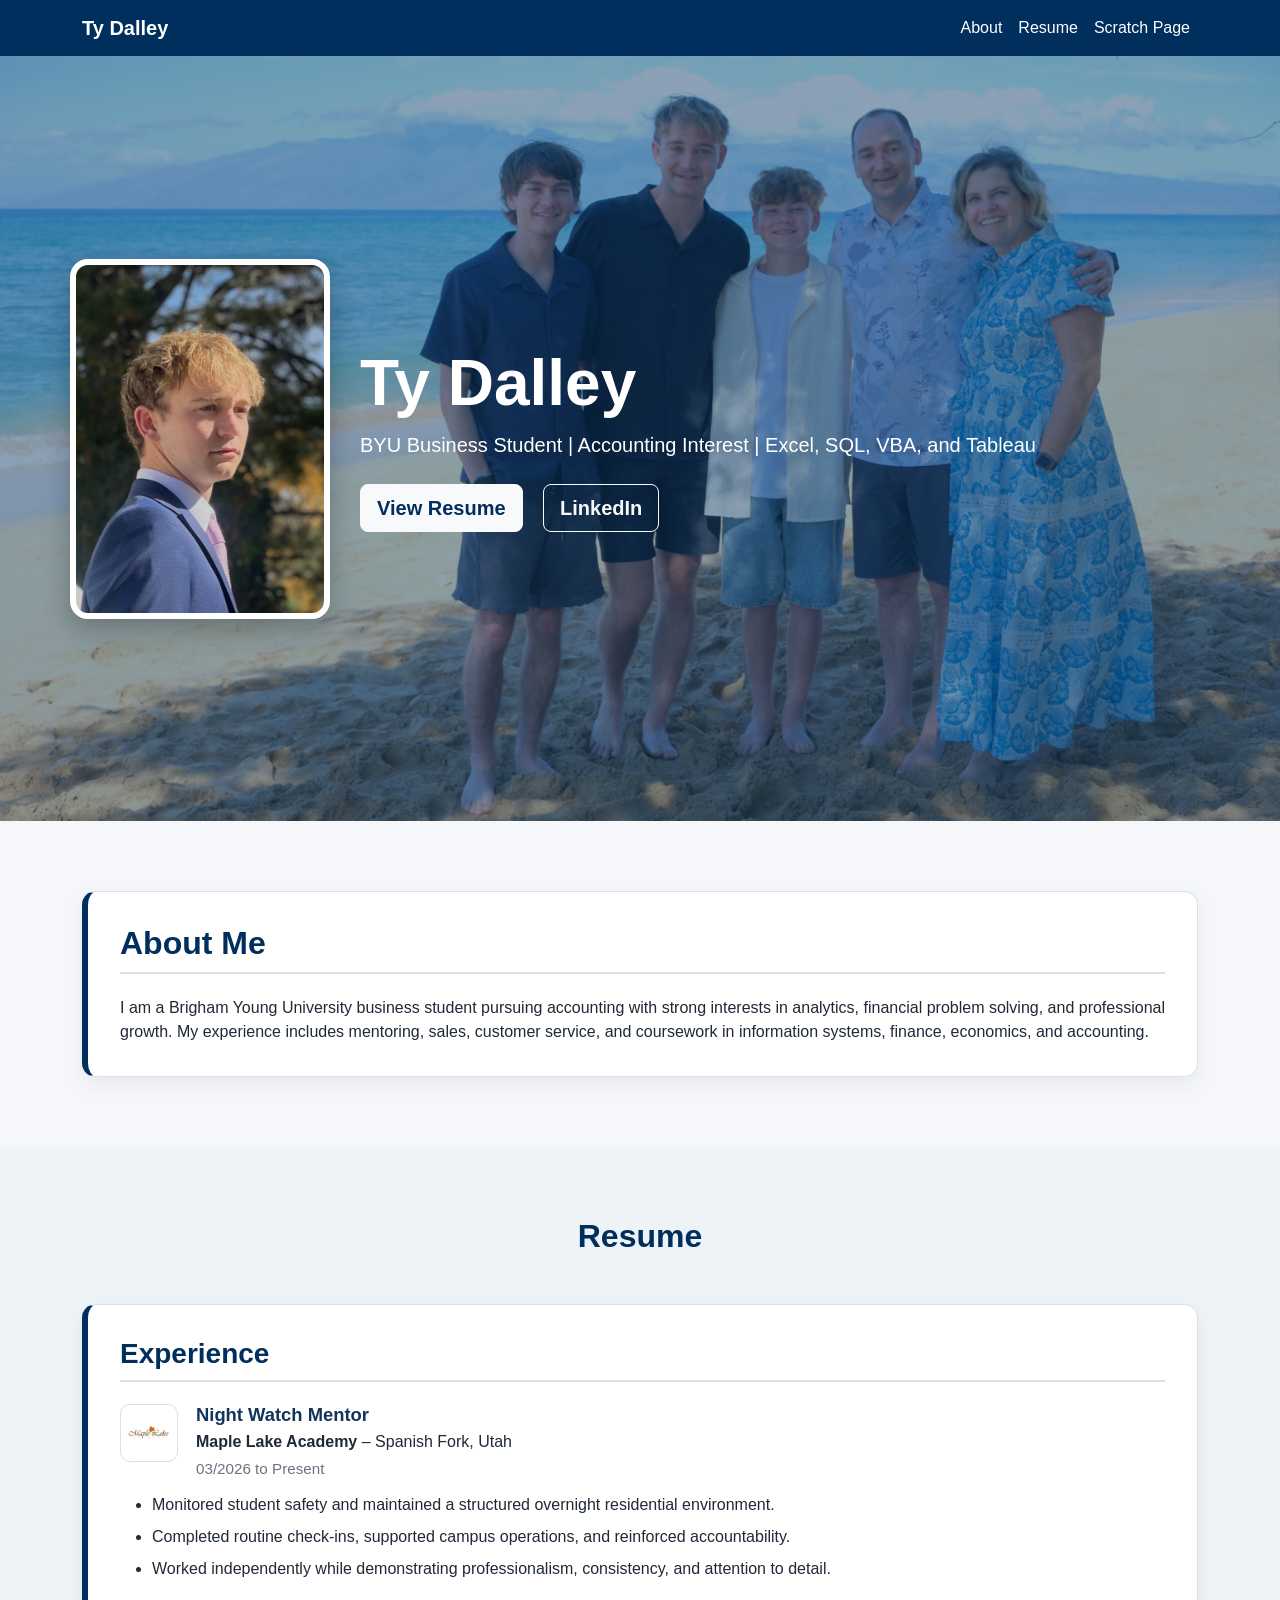
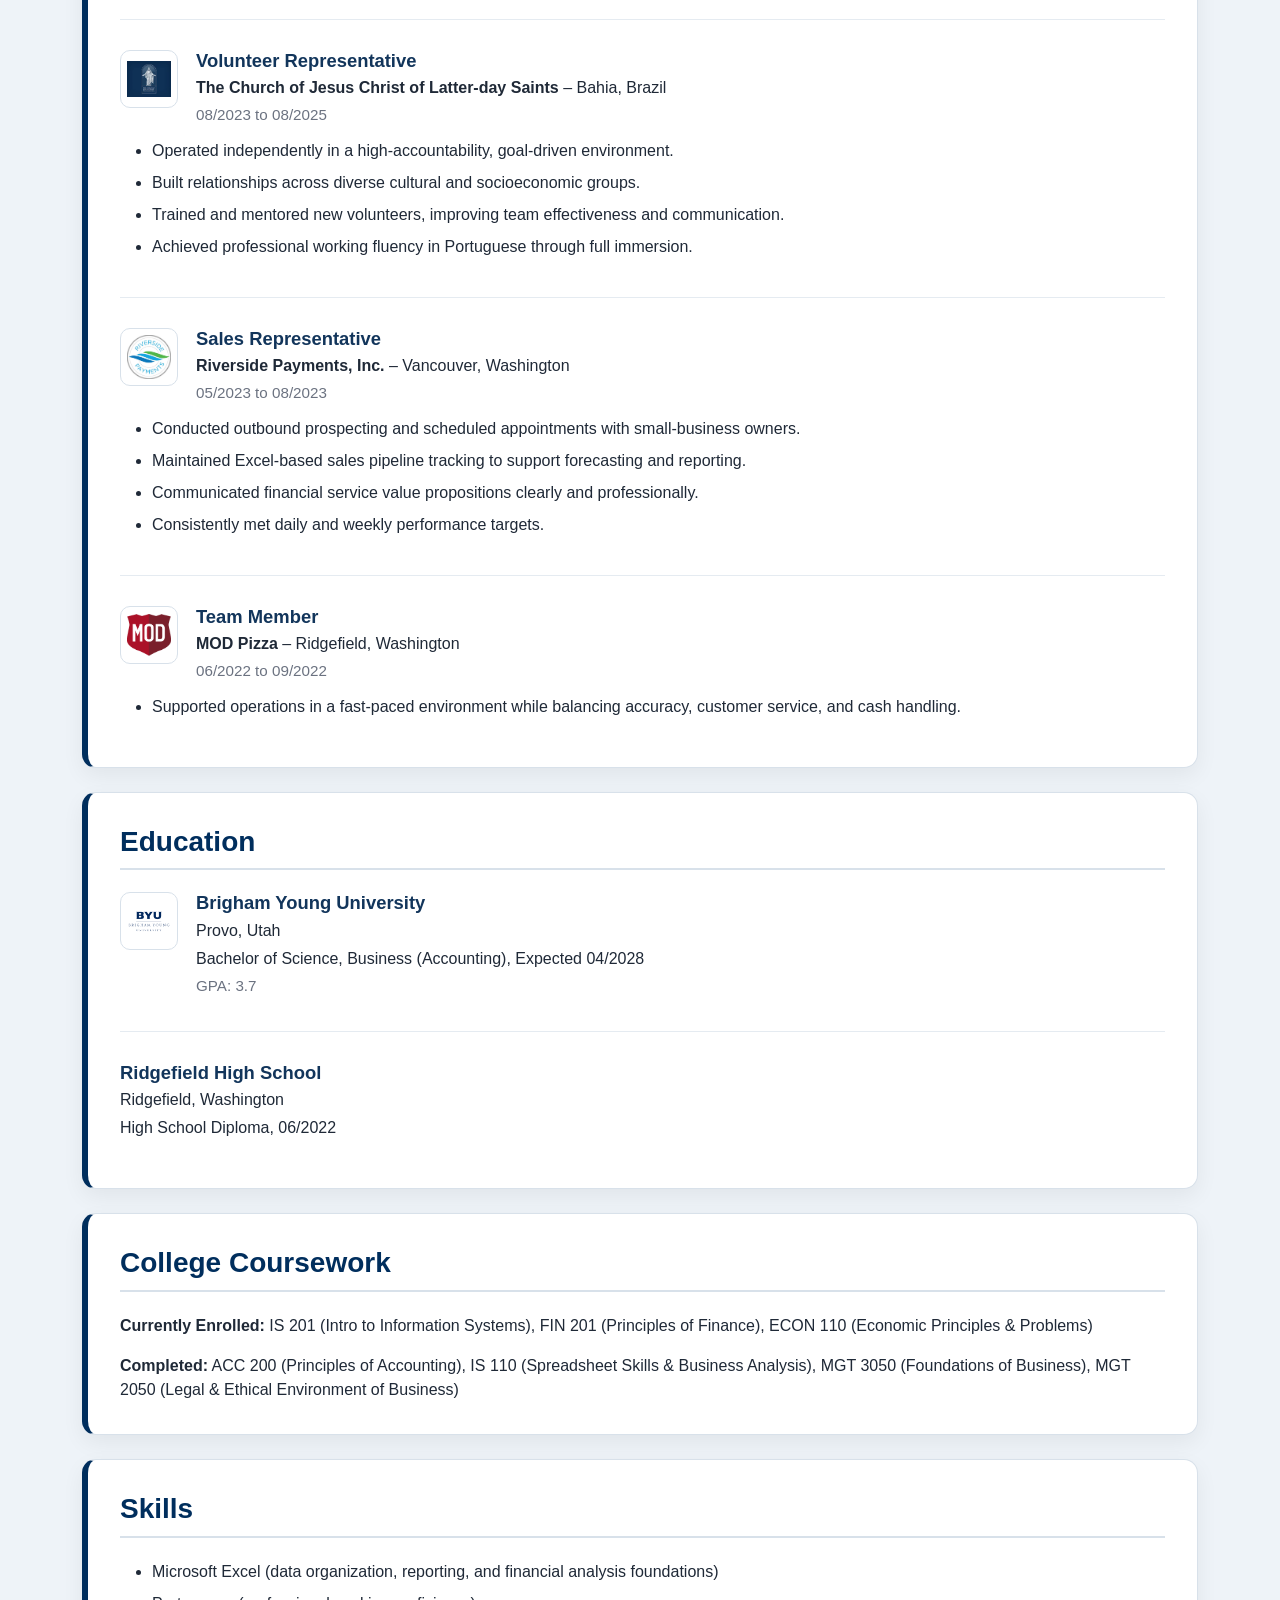
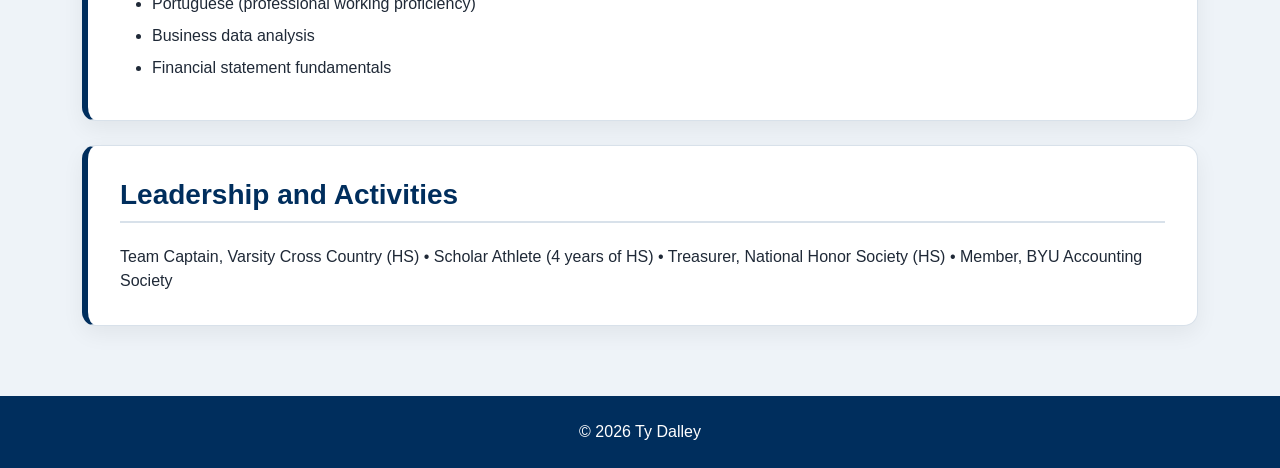
<file: index.html>
<!DOCTYPE html>
<html lang="en">
<head>
  <meta charset="UTF-8">
  <meta name="viewport" content="width=device-width, initial-scale=1.0">
  <title>Ty Dalley | Professional Page</title>
  <link href="https://cdn.jsdelivr.net/npm/bootstrap@5.3.3/dist/css/bootstrap.min.css" rel="stylesheet">
  <link rel="stylesheet" href="styles.css">
</head>
<body>

  <nav class="navbar navbar-expand-lg custom-nav">
    <div class="container">
      <a class="navbar-brand fw-bold" href="index.html">Ty Dalley</a>
      <div class="navbar-nav ms-auto">
        <a class="nav-link" href="#about">About</a>
        <a class="nav-link" href="#resume">Resume</a>
        <a class="nav-link" href="scratch.html">Scratch Page</a>
      </div>
    </div>
  </nav>

  <header class="hero text-white d-flex align-items-center">
    <div class="container hero-content text-center text-md-start">
      <h1 class="display-3 fw-bold">Ty Dalley</h1>
      <p class="lead mb-4">BYU Business Student | Accounting Interest | Excel, SQL, VBA, and Tableau</p>
      <a href="#resume" class="btn btn-light btn-lg me-md-3 mb-3 mb-md-0">View Resume</a>
      <a href="https://www.linkedin.com/in/tydalley/" target="_blank" rel="noopener noreferrer" class="btn btn-outline-light btn-lg">LinkedIn</a>
    </div>
  </header>

  <section id="about" class="section-spacing">
    <div class="container">
      <div class="content-card">
        <h2 class="section-title">About Me</h2>
        <p class="mb-0">
          I am a Brigham Young University business student pursuing accounting with strong interests in analytics,
          financial problem solving, and professional growth. My experience includes mentoring, sales, customer service,
          and coursework in information systems, finance, economics, and accounting. 
        </p>
      </div>
    </div>
  </section>

  <section id="resume" class="section-spacing section-light">
    <div class="container">
      <h2 class="page-heading text-center mb-5">Resume</h2>

      <div class="resume-card mb-4">
        <h3 class="section-title">Experience</h3>

        <div class="resume-entry">
          <div class="entry-header">
            <img src="images/maple-lake-logo.jpg" alt="Maple Lake Academy logo" class="entry-logo">
            <div>
              <h4>Night Watch Mentor</h4>
              <p class="entry-meta"><strong>Maple Lake Academy</strong> – Spanish Fork, Utah</p>
              <p class="entry-date">03/2026 to Present</p>
            </div>
          </div>
          <ul>
            <li>Monitored student safety and maintained a structured overnight residential environment.</li>
            <li>Completed routine check-ins, supported campus operations, and reinforced accountability.</li>
            <li>Worked independently while demonstrating professionalism, consistency, and attention to detail.</li>
          </ul>
        </div>

        <div class="resume-entry">
          <div class="entry-header">
            <img src="images/church-logo.jpeg" alt="Church logo" class="entry-logo">
            <div>
              <h4>Volunteer Representative</h4>
              <p class="entry-meta"><strong>The Church of Jesus Christ of Latter-day Saints</strong> – Bahia, Brazil</p>
              <p class="entry-date">08/2023 to 08/2025</p>
            </div>
          </div>
          <ul>
            <li>Operated independently in a high-accountability, goal-driven environment.</li>
            <li>Built relationships across diverse cultural and socioeconomic groups.</li>
            <li>Trained and mentored new volunteers, improving team effectiveness and communication.</li>
            <li>Achieved professional working fluency in Portuguese through full immersion.</li>
          </ul>
        </div>

        <div class="resume-entry">
          <div class="entry-header">
            <img src="images/riverside-logo.jpg" alt="Riverside Payments logo" class="entry-logo">
            <div>
              <h4>Sales Representative</h4>
              <p class="entry-meta"><strong>Riverside Payments, Inc.</strong> – Vancouver, Washington</p>
              <p class="entry-date">05/2023 to 08/2023</p>
            </div>
          </div>
          <ul>
            <li>Conducted outbound prospecting and scheduled appointments with small-business owners.</li>
            <li>Maintained Excel-based sales pipeline tracking to support forecasting and reporting.</li>
            <li>Communicated financial service value propositions clearly and professionally.</li>
            <li>Consistently met daily and weekly performance targets.</li>
          </ul>
        </div>

        <div class="resume-entry mb-0">
          <div class="entry-header">
            <img src="images/mod-logo.png" alt="MOD Pizza logo" class="entry-logo">
            <div>
              <h4>Team Member</h4>
              <p class="entry-meta"><strong>MOD Pizza</strong> – Ridgefield, Washington</p>
              <p class="entry-date">06/2022 to 09/2022</p>
            </div>
          </div>
          <ul>
            <li>Supported operations in a fast-paced environment while balancing accuracy, customer service, and cash handling.</li>
          </ul>
        </div>
      </div>

      <div class="resume-card mb-4">
        <h3 class="section-title">Education</h3>

        <div class="resume-entry">
          <div class="entry-header">
            <img src="images/byu-logo.png" alt="BYU logo" class="entry-logo">
            <div>
              <h4>Brigham Young University</h4>
              <p class="entry-meta">Provo, Utah</p>
              <p class="entry-meta">Bachelor of Science, Business (Accounting), Expected 04/2028</p>
              <p class="entry-date">GPA: 3.7</p>
            </div>
          </div>
        </div>

        <div class="resume-entry mb-0">
          <div class="entry-header">
            <div>
              <h4>Ridgefield High School</h4>
              <p class="entry-meta">Ridgefield, Washington</p>
              <p class="entry-meta">High School Diploma, 06/2022</p>
            </div>
          </div>
        </div>
      </div>

      <div class="resume-card mb-4">
        <h3 class="section-title">College Coursework</h3>
        <p><strong>Currently Enrolled:</strong> IS 201 (Intro to Information Systems), FIN 201 (Principles of Finance), ECON 110 (Economic Principles &amp; Problems)</p>
        <p class="mb-0"><strong>Completed:</strong> ACC 200 (Principles of Accounting), IS 110 (Spreadsheet Skills &amp; Business Analysis), MGT 3050 (Foundations of Business), MGT 2050 (Legal &amp; Ethical Environment of Business)</p>
      </div>

      <div class="resume-card mb-4">
        <h3 class="section-title">Skills</h3>
        <ul class="mb-0">
          <li>Microsoft Excel (data organization, reporting, and financial analysis foundations)</li>
          <li>Portuguese (professional working proficiency)</li>
          <li>Business data analysis</li>
          <li>Financial statement fundamentals</li>
        </ul>
      </div>

      <div class="resume-card">
        <h3 class="section-title">Leadership and Activities</h3>
        <p class="mb-0">Team Captain, Varsity Cross Country (HS) • Scholar Athlete (4 years of HS) • Treasurer, National Honor Society (HS) • Member, BYU Accounting Society</p>
      </div>
    </div>
  </section>

  <footer class="custom-footer text-white text-center py-4">
    <div class="container">
      <p class="mb-0">© 2026 Ty Dalley</p>
    </div>
  </footer>

</body>
</html>
</file>
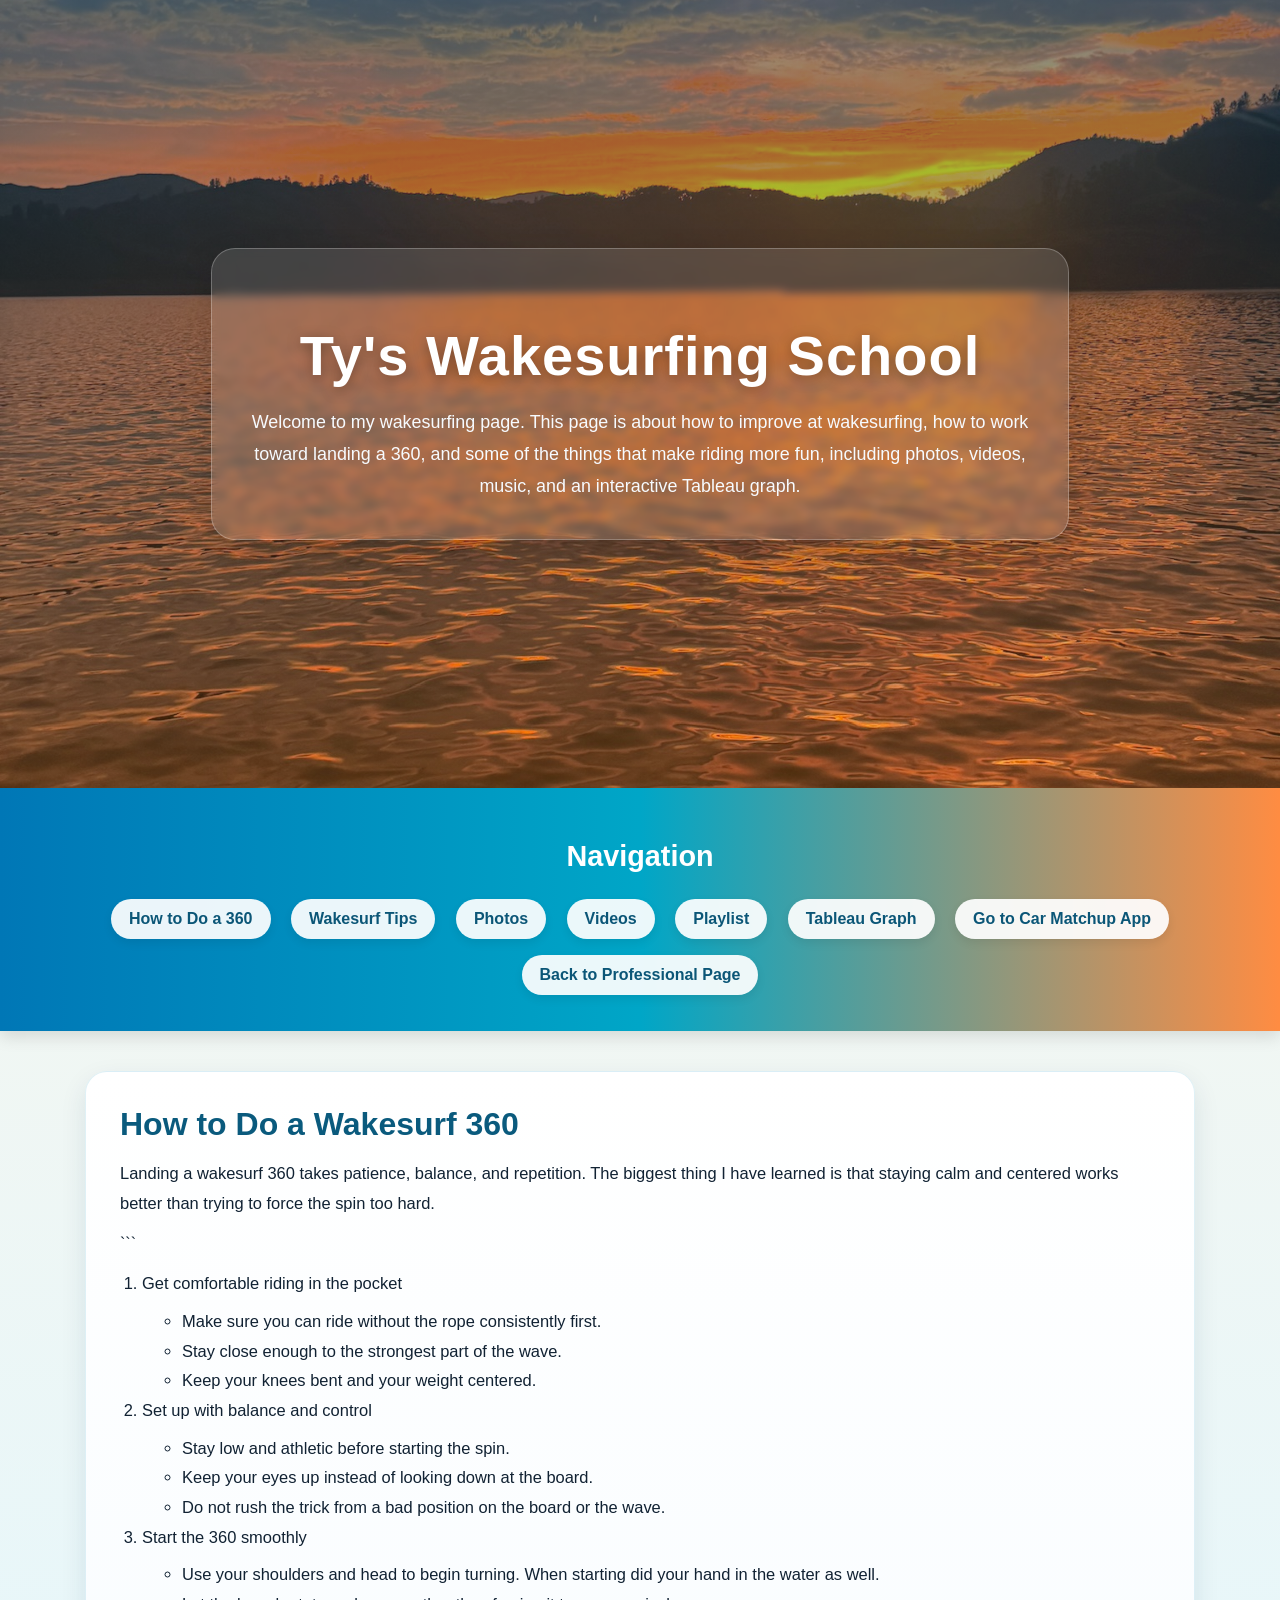
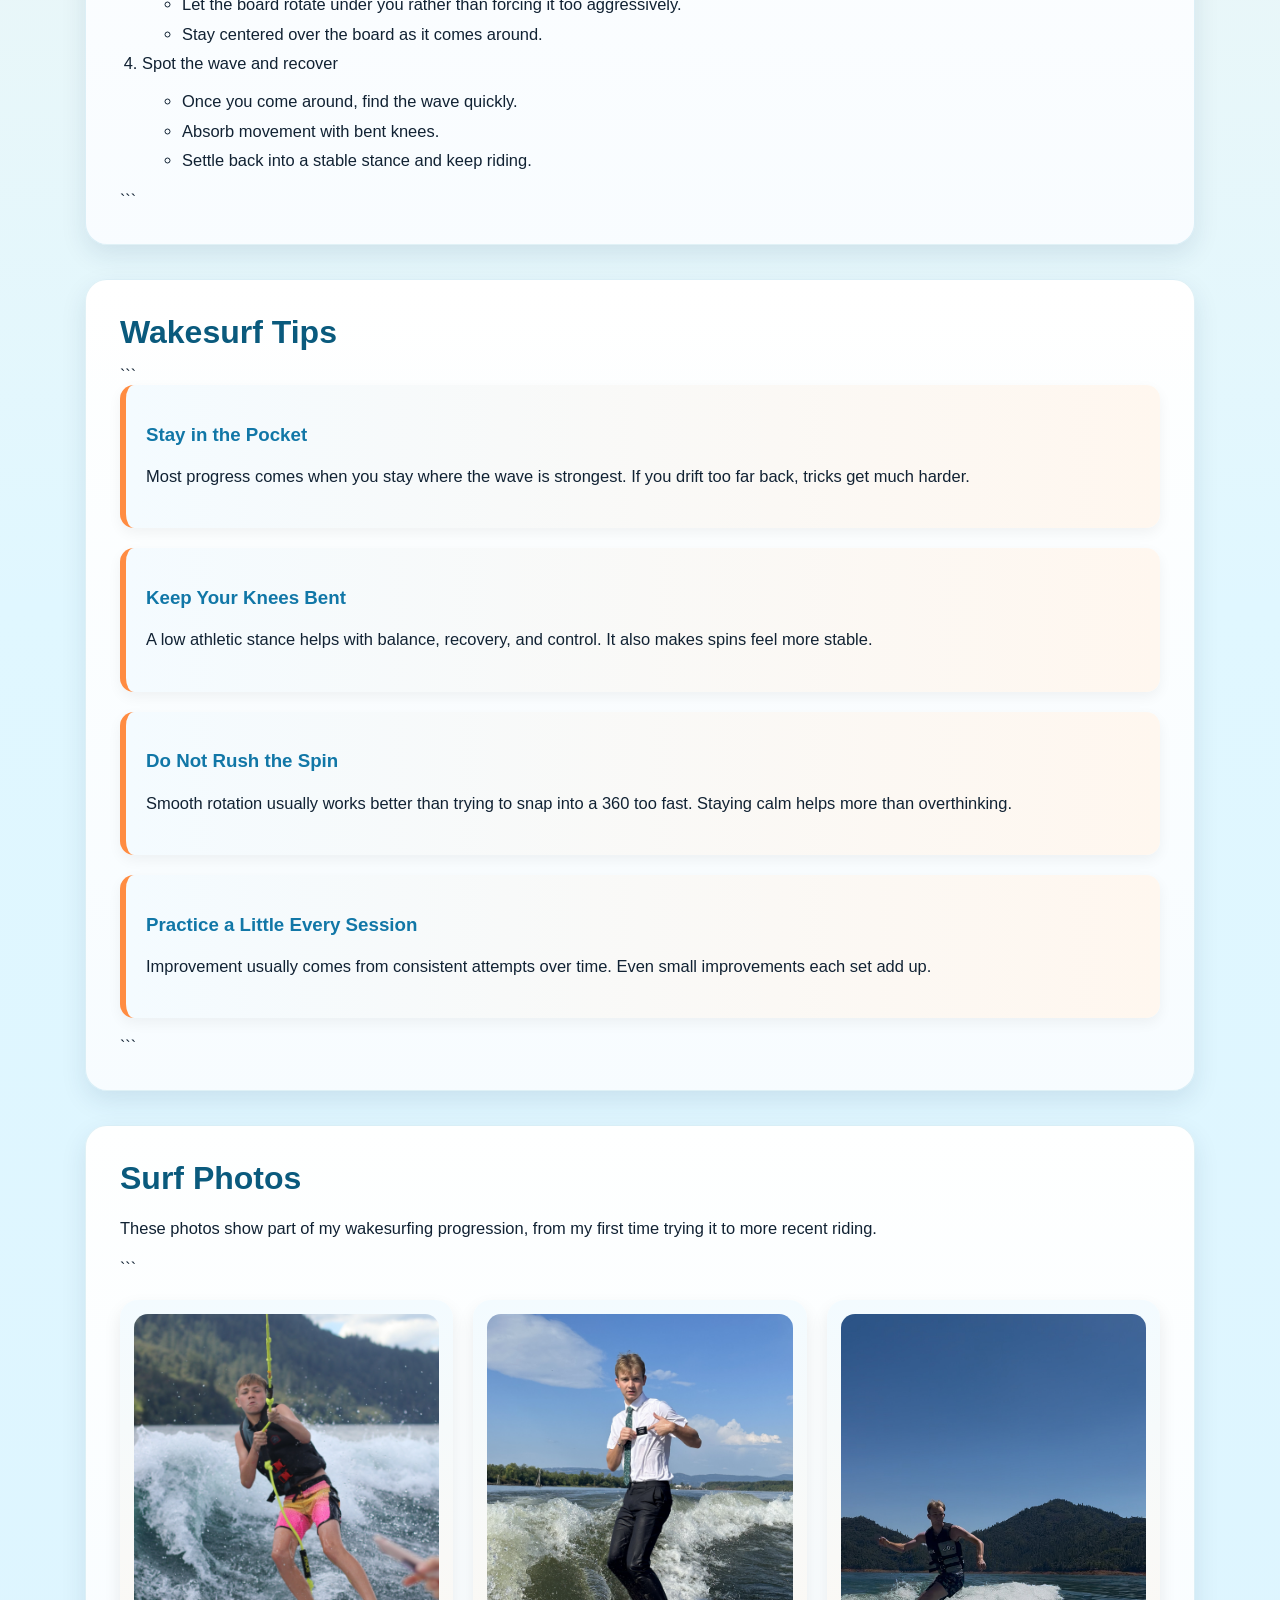
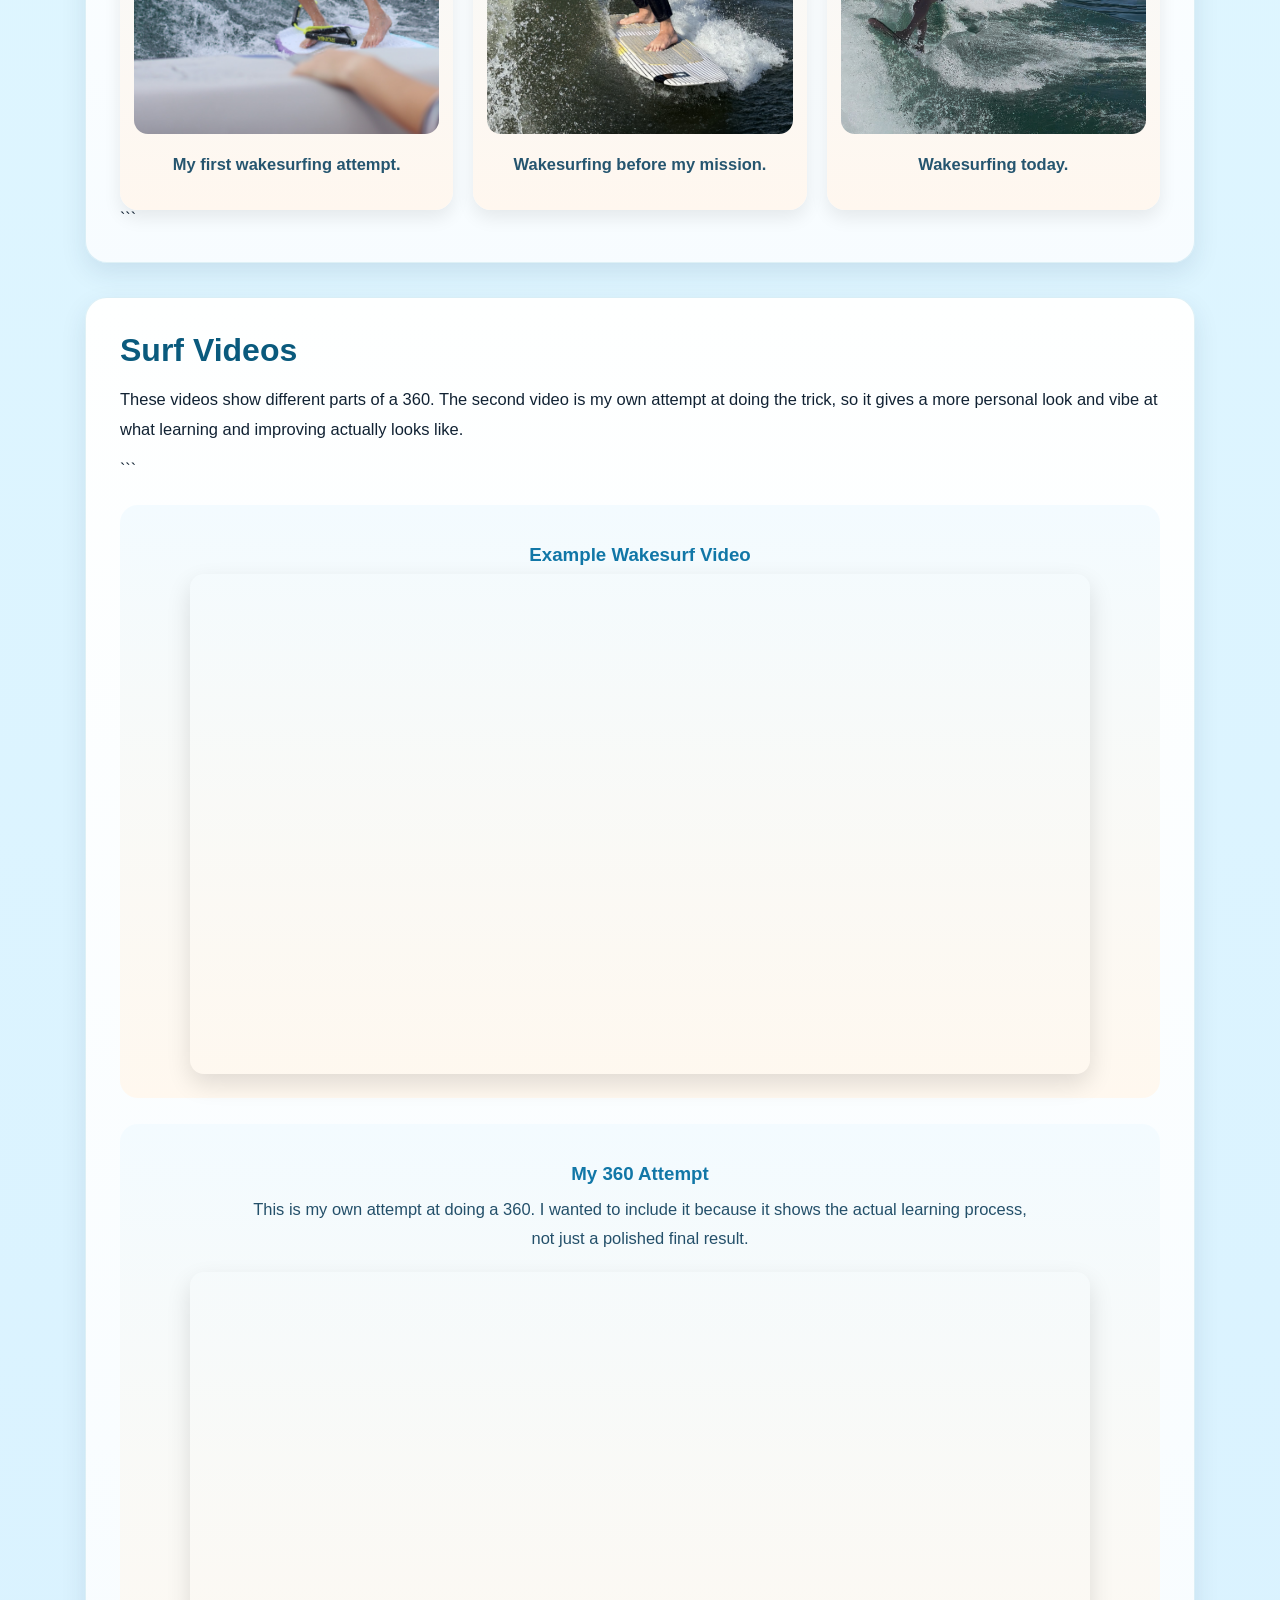
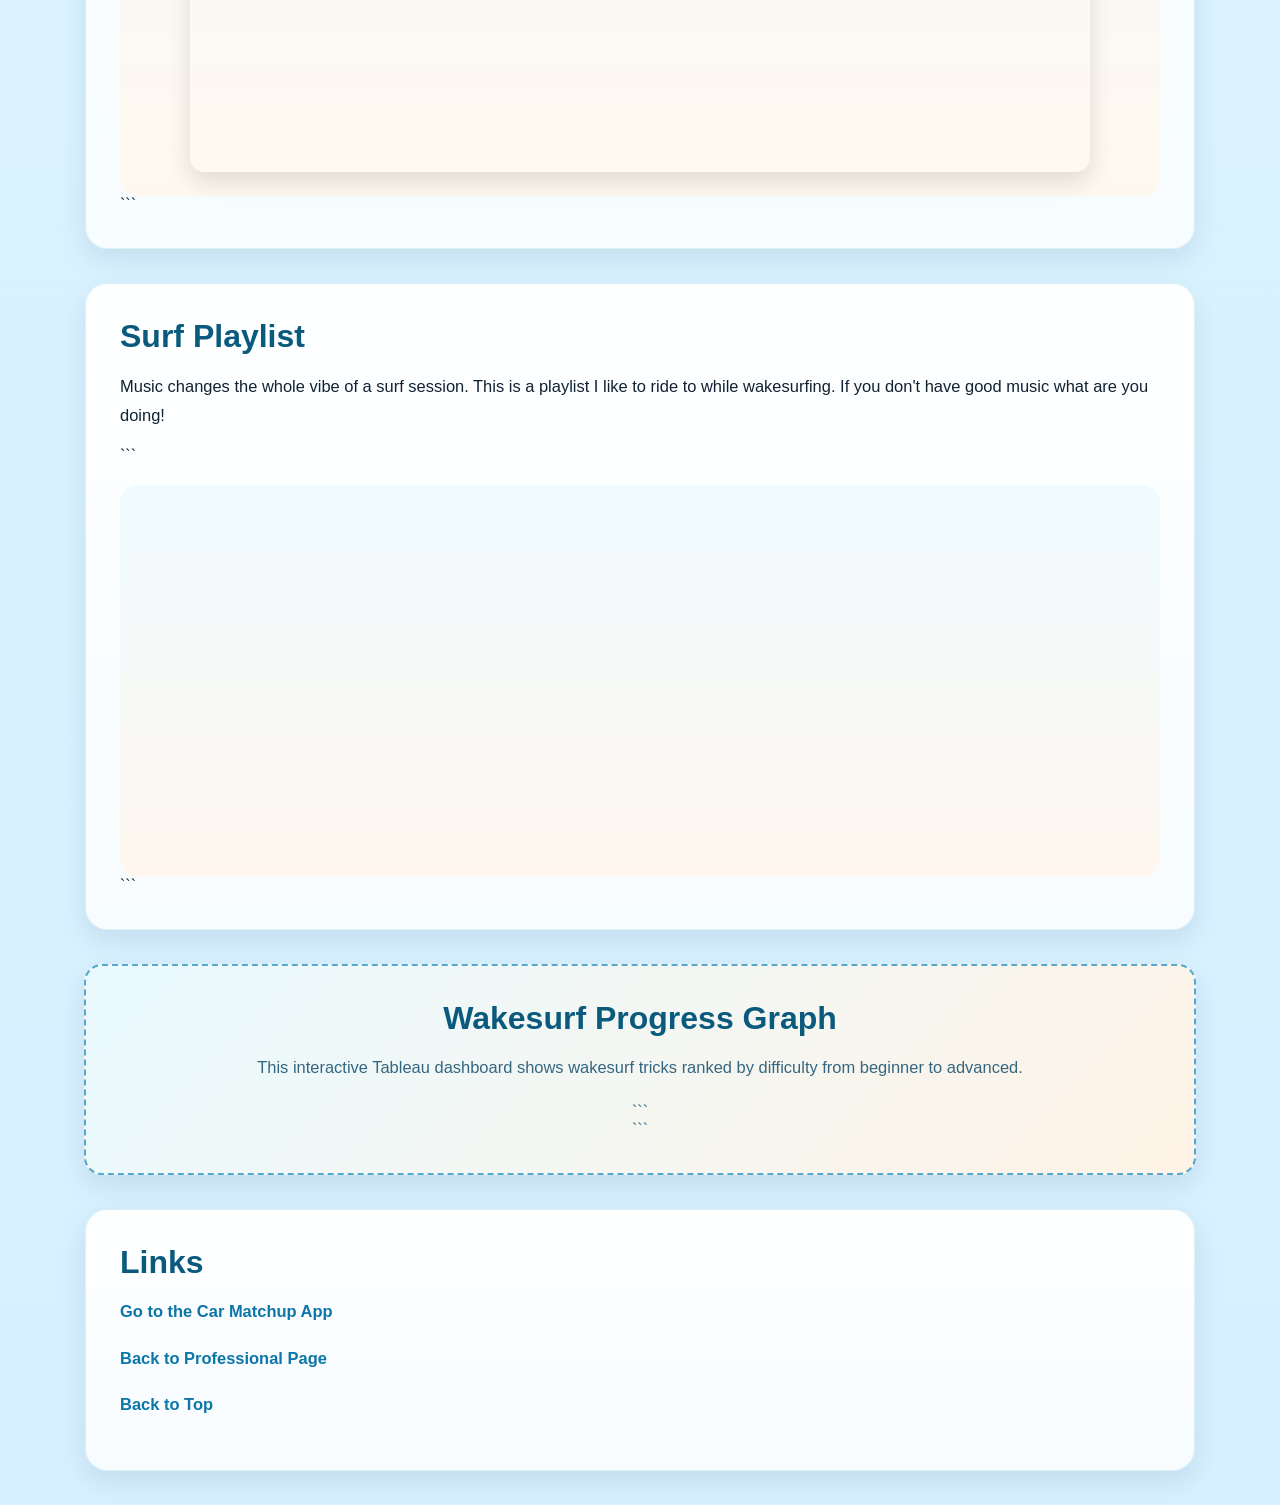
<file: scratch.html>
<!DOCTYPE html>

<html lang="en">
<head>
  <meta charset="UTF-8">
  <meta name="viewport" content="width=device-width, initial-scale=1.0">
  <title>Ty's Wakesurfing School</title>
  <link rel="stylesheet" href="scratch-styles.css">
</head>
<body>
  

  <div class="hero" id="top">
    <div class="hero-overlay">
      <h1>Ty's Wakesurfing School</h1>
      <p>
        Welcome to my wakesurfing page. This page is about how to improve at wakesurfing, how to work toward landing a 360,
        and some of the things that make riding more fun, including photos, videos, music, and an interactive Tableau graph.
      </p>
    </div>
  </div>

  <div class="nav-section">
    <h2>Navigation</h2>
    <a href="#tutorial">How to Do a 360</a>
    <a href="#tips">Wakesurf Tips</a>
    <a href="#photos">Photos</a>
    <a href="#videos">Videos</a>
    <a href="#playlist">Playlist</a>
    <a href="#tableau">Tableau Graph</a>
    <a href="app.html">Go to Car Matchup App</a>
    <a href="index.html">Back to Professional Page</a>
  </div>

  <div class="section section-feature" id="tutorial">
    <h2>How to Do a Wakesurf 360</h2>
    <p>
      Landing a wakesurf 360 takes patience, balance, and repetition. The biggest thing I have learned is that staying calm
      and centered works better than trying to force the spin too hard.
    </p>

```
<ol>
  <li>
    Get comfortable riding in the pocket
    <ul>
      <li>Make sure you can ride without the rope consistently first.</li>
      <li>Stay close enough to the strongest part of the wave.</li>
      <li>Keep your knees bent and your weight centered.</li>
    </ul>
  </li>
  <li>
    Set up with balance and control
    <ul>
      <li>Stay low and athletic before starting the spin.</li>
      <li>Keep your eyes up instead of looking down at the board.</li>
      <li>Do not rush the trick from a bad position on the board or the wave.</li>
    </ul>
  </li>
  <li>
    Start the 360 smoothly
    <ul>
      <li>Use your shoulders and head to begin turning. When starting did your hand in the water as well.</li>
      <li>Let the board rotate under you rather than forcing it too aggressively.</li>
      <li>Stay centered over the board as it comes around.</li>
    </ul>
  </li>
  <li>
    Spot the wave and recover
    <ul>
      <li>Once you come around, find the wave quickly.</li>
      <li>Absorb movement with bent knees.</li>
      <li>Settle back into a stable stance and keep riding.</li>
    </ul>
  </li>
</ol>
```

  </div>

  <div class="section" id="tips">
    <h2>Wakesurf Tips</h2>

```
<div class="tip-box">
  <h3>Stay in the Pocket</h3>
  <p>
    Most progress comes when you stay where the wave is strongest. If you drift too far back, tricks get much harder.
  </p>
</div>

<div class="tip-box">
  <h3>Keep Your Knees Bent</h3>
  <p>
    A low athletic stance helps with balance, recovery, and control. It also makes spins feel more stable.
  </p>
</div>

<div class="tip-box">
  <h3>Do Not Rush the Spin</h3>
  <p>
    Smooth rotation usually works better than trying to snap into a 360 too fast. Staying calm helps more than overthinking.
  </p>
</div>

<div class="tip-box">
  <h3>Practice a Little Every Session</h3>
  <p>
    Improvement usually comes from consistent attempts over time. Even small improvements each set add up.
  </p>
</div>
```

  </div>

  <div class="section" id="photos">
    <h2>Surf Photos</h2>
    <p>
      These photos show part of my wakesurfing progression, from my first time trying it to more recent riding.
    </p>

```
<div class="photo-grid">
  <div class="photo-card">
    <img src="images/first-wakesurf-attempt.jpg" alt="My first wakesurfing attempt">
    <p class="photo-caption">My first wakesurfing attempt.</p>
  </div>

  <div class="photo-card">
    <img src="images/wakesurf-before-mission.jpg" alt="Wakesurfing before my mission">
    <p class="photo-caption">Wakesurfing before my mission.</p>
  </div>

  <div class="photo-card">
    <img src="images/wakesurfing-today.jpg" alt="Wakesurfing today">
    <p class="photo-caption">Wakesurfing today.</p>
  </div>
</div>
```

  </div>

  <div class="section" id="videos">
    <h2>Surf Videos</h2>
    <p>
      These videos show different parts of a 360. The second video is my own attempt at doing the trick,
      so it gives a more personal look and vibe at what learning and improving actually looks like.
    </p>

```
<div class="video-wrapper">
  <h3>Example Wakesurf Video</h3>
  <iframe width="560" height="315"
    src="https://www.youtube.com/embed/sA9-BRzqQQo"
    title="Wakesurf Video 1"
    allow="accelerometer; autoplay; clipboard-write; encrypted-media; gyroscope; picture-in-picture; web-share"
    allowfullscreen>
  </iframe>
</div>

<div class="video-wrapper">
  <h3>My 360 Attempt</h3>
  <p class="video-caption">
    This is my own attempt at doing a 360. I wanted to include it because it shows the actual learning process,
    not just a polished final result.
  </p>
  <iframe width="560" height="315"
    src="https://www.youtube.com/embed/Dp0CDNQVgE8"
    title="My Wakesurf 360 Attempt"
    allow="accelerometer; autoplay; clipboard-write; encrypted-media; gyroscope; picture-in-picture; web-share"
    allowfullscreen>
  </iframe>
</div>
```

  </div>

  <div class="section" id="playlist">
    <h2>Surf Playlist</h2>
    <p>
      Music changes the whole vibe of a surf session. This is a playlist I like to ride to while wakesurfing. If you don't have good music what are you doing!
    </p>

```
<div class="playlist-box">
  <iframe data-testid="embed-iframe" style="border-radius:12px"
    src="https://open.spotify.com/embed/playlist/2W0jp8XK3TcK6HQKYrVxTg?utm_source=generator"
    width="100%" height="352"
    allowfullscreen=""
    allow="autoplay; clipboard-write; encrypted-media; fullscreen; picture-in-picture"
    loading="lazy">
  </iframe>
</div>
```

  </div>

  <div class="section tableau-box" id="tableau">
    <h2>Wakesurf Progress Graph</h2>
    <p>
      This interactive Tableau dashboard shows wakesurf tricks ranked by difficulty from beginner to advanced.
      
    </p>

```
<div class='tableauPlaceholder' id='viz1776891602835' style='position: relative'>
  <noscript>
    <a href='#'>
      <img alt='Wakesurf Dashboard'
        src='https://public.tableau.com/static/images/Ta/TableauWakesurf/Dashboard1/1.png'
        style='border: none' />
    </a>
  </noscript>
  <object class='tableauViz' style='display:none;'>
    <param name='host_url' value='https%3A%2F%2Fpublic.tableau.com%2F' />
    <param name='embed_code_version' value='3' />
    <param name='site_root' value='' />
    <param name='name' value='TableauWakesurf/Dashboard1' />
    <param name='tabs' value='no' />
    <param name='toolbar' value='yes' />
    <param name='static_image' value='https://public.tableau.com/static/images/Ta/TableauWakesurf/Dashboard1/1.png' />
    <param name='animate_transition' value='yes' />
    <param name='display_static_image' value='yes' />
    <param name='display_spinner' value='yes' />
    <param name='display_overlay' value='yes' />
    <param name='display_count' value='yes' />
    <param name='language' value='en-US' />
    <param name='filter' value='publish=yes' />
  </object>
</div>

<script type='text/javascript'>
  var divElement = document.getElementById('viz1776891602835');
  var vizElement = divElement.getElementsByTagName('object')[0];
  vizElement.style.width = '100%';
  vizElement.style.height = '750px';
  var scriptElement = document.createElement('script');
  scriptElement.src = 'https://public.tableau.com/javascripts/api/viz_v1.js';
  vizElement.parentNode.insertBefore(scriptElement, vizElement);
</script>
```

  </div>

  <div class="section links-section">
    <h2>Links</h2>
    <p><a href="app.html">Go to the Car Matchup App</a></p>
    <p><a href="index.html">Back to Professional Page</a></p>
    <p><a href="#top">Back to Top</a></p>
  </div>
</body>
</html>
</file>
<file: styles.css>
body {
  font-family: Arial, sans-serif;
  background-color: #f5f7fa;
  color: #1f2937;
}

.custom-nav,
.custom-footer {
  background-color: #002e5d;
}

.navbar-brand,
.nav-link {
  color: white !important;
}

.nav-link:hover {
  color: #d6e4f0 !important;
}

.hero {
  position: relative;
  min-height: 85vh;
  background:
    linear-gradient(rgba(0, 46, 93, 0.45), rgba(0, 46, 93, 0.45)),
    url('images/hero-background.jpeg') center/cover no-repeat;
  overflow: hidden;
}

.hero::before {
  content: "";
  position: absolute;
  left: 70px;
  top: 50%;
  transform: translateY(-50%);
  width: 260px;
  height: 360px;
  background: url('images/profile.jpg') center/cover no-repeat;
  border: 6px solid white;
  border-radius: 18px;
  box-shadow: 0 10px 28px rgba(0, 0, 0, 0.25);
}

.hero-content {
  position: relative;
  z-index: 1;
  max-width: 1200px;
  padding-left: 320px;
}

.section-spacing {
  padding: 70px 0;
}

.section-light {
  background-color: #eef3f8;
}

.content-card,
.resume-card {
  background-color: white;
  border: 1px solid #d8e1ea;
  border-left: 6px solid #002e5d;
  border-radius: 14px;
  box-shadow: 0 8px 22px rgba(0, 0, 0, 0.06);
  padding: 32px;
}

.page-heading {
  color: #002e5d;
  font-weight: 700;
}

.section-title {
  color: #002e5d;
  font-weight: 700;
  margin-bottom: 22px;
  padding-bottom: 10px;
  border-bottom: 2px solid #d8e1ea;
}

.resume-entry {
  margin-bottom: 30px;
  padding-bottom: 22px;
  border-bottom: 1px solid #e5ebf1;
}

.resume-entry:last-child {
  border-bottom: none;
  padding-bottom: 0;
}

.entry-header {
  display: flex;
  align-items: flex-start;
  gap: 18px;
  margin-bottom: 12px;
}

.entry-logo {
  width: 58px;
  height: 58px;
  object-fit: contain;
  border-radius: 10px;
  background-color: white;
  border: 1px solid #d8e1ea;
  padding: 6px;
  flex-shrink: 0;
}

.resume-entry h4 {
  margin: 0 0 4px 0;
  color: #12355b;
  font-weight: 700;
  font-size: 1.15rem;
}

.entry-meta {
  margin: 0 0 4px 0;
}

.entry-date {
  margin: 0;
  color: #6b7280;
  font-size: 0.95rem;
}

#resume ul li {
  margin-bottom: 8px;
}

.btn-light {
  color: #002e5d;
  font-weight: 600;
}

.btn-outline-light {
  font-weight: 600;
}

@media (max-width: 991px) {
  .hero {
    min-height: 70vh;
  }

  .hero::before {
    display: none;
  }

  .hero-content {
    padding-left: 12px;
    padding-right: 12px;
    text-align: center;
  }
}

@media (max-width: 767px) {
  .content-card,
  .resume-card {
    padding: 22px;
  }

  .section-spacing {
    padding: 50px 0;
  }

  .entry-header {
    gap: 12px;
  }

  .entry-logo {
    width: 48px;
    height: 48px;
  }
}
</file>
<file: scratch-styles.css>
body {
margin: 0;
font-family: "Trebuchet MS", "Arial", sans-serif;
background: linear-gradient(180deg, #fff6e9 0%, #e0f7ff 35%, #d7f0ff 100%);
color: #123;
overflow-x: hidden;
}

.corner-gif {
position: fixed;
width: 120px;
z-index: 20;
opacity: 0.85;
pointer-events: none;
}

.corner-gif-left {
top: 18px;
left: 18px;
}

.corner-gif-right {
top: 18px;
right: 18px;
}

.hero {
background:
linear-gradient(rgba(0, 82, 130, 0.42), rgba(255, 123, 0, 0.24)),
url("images/water-background.jpg") center/cover no-repeat;
min-height: 72vh;
display: flex;
align-items: center;
justify-content: center;
padding: 70px 20px;
}

.hero-overlay {
max-width: 900px;
text-align: center;
background: rgba(255, 255, 255, 0.12);
backdrop-filter: blur(4px);
border: 1px solid rgba(255, 255, 255, 0.25);
padding: 36px 28px;
border-radius: 24px;
box-shadow: 0 14px 34px rgba(0, 0, 0, 0.18);
}

.hero h1 {
margin-bottom: 18px;
font-size: 3.5rem;
color: #ffffff;
letter-spacing: 1px;
text-shadow: 0 3px 14px rgba(0, 0, 0, 0.35);
}

.hero p {
max-width: 800px;
margin: 0 auto;
line-height: 1.8;
font-size: 1.12rem;
color: #f7fbff;
}

.nav-section {
background: linear-gradient(90deg, #0077b6, #00a6c7, #ff8c42);
text-align: center;
padding: 28px 18px;
box-shadow: 0 6px 16px rgba(0, 0, 0, 0.12);
}

.nav-section h2 {
color: white;
margin-bottom: 18px;
font-size: 1.8rem;
}

.nav-section a {
display: inline-block;
margin: 8px;
padding: 11px 18px;
background-color: rgba(255, 255, 255, 0.92);
color: #0b5677;
text-decoration: none;
border-radius: 999px;
font-weight: 700;
box-shadow: 0 4px 10px rgba(0, 0, 0, 0.08);
transition: transform 0.15s ease, background-color 0.15s ease;
}

.nav-section a:hover {
transform: translateY(-2px);
background-color: #ffffff;
}

.section {
max-width: 1040px;
margin: 34px auto;
background: linear-gradient(180deg, rgba(255, 255, 255, 0.97), rgba(248, 252, 255, 0.97));
padding: 34px;
border-radius: 22px;
box-shadow: 0 10px 26px rgba(0, 53, 84, 0.10);
border: 1px solid rgba(0, 140, 180, 0.12);
}

.section-feature {
margin-top: 40px;
}

.section h2 {
color: #0a5a7d;
margin-top: 0;
font-size: 2rem;
margin-bottom: 16px;
}

.section h3 {
color: #1177a7;
margin-bottom: 8px;
}

.section p,
.section li {
line-height: 1.8;
font-size: 1.03rem;
}

.section ol {
padding-left: 22px;
}

.section ul {
margin-top: 8px;
}

.tip-box {
margin-bottom: 20px;
padding: 20px;
border-left: 6px solid #ff8c42;
background: linear-gradient(90deg, #f4fbff, #fff7ef);
border-radius: 14px;
box-shadow: 0 5px 14px rgba(0, 0, 0, 0.05);
}

.photo-grid {
display: grid;
grid-template-columns: repeat(auto-fit, minmax(260px, 1fr));
gap: 20px;
margin-top: 22px;
}

.photo-card {
background: linear-gradient(180deg, #f3fbff, #fff7ef);
border-radius: 18px;
padding: 14px;
box-shadow: 0 8px 18px rgba(0, 0, 0, 0.08);
}

.photo-card img {
width: 100%;
height: 420px;
object-fit: cover;
border-radius: 14px;
}

.photo-caption {
margin-top: 12px;
text-align: center;
color: #25556f;
font-weight: 600;
}

.video-wrapper {
margin-top: 26px;
text-align: center;
background: linear-gradient(180deg, #f3fbff, #fff8ef);
border-radius: 18px;
padding: 20px;
}

.video-wrapper iframe {
width: 100%;
max-width: 900px;
min-height: 500px;
border: 0;
border-radius: 14px;
box-shadow: 0 10px 24px rgba(0, 0, 0, 0.12);
}

.video-caption {
max-width: 800px;
margin: 10px auto 18px auto;
line-height: 1.7;
color: #24506a;
}

.playlist-box {
margin-top: 20px;
text-align: center;
background: linear-gradient(180deg, #effbff, #fff7ef);
border-radius: 18px;
padding: 18px;
}

.playlist-box iframe {
width: 100%;
max-width: 820px;
border-radius: 12px;
border: 0;
}

.tableau-box {
margin-top: 20px;
padding: 34px;
background: linear-gradient(135deg, #e9faff, #fff3e6);
border: 2px dashed #56a8cc;
border-radius: 18px;
text-align: center;
color: #356680;
}

.tableau-box h2 {
margin-top: 0;
color: #0a5a7d;
}

.tableau-box p {
max-width: 850px;
margin: 0 auto 20px auto;
line-height: 1.8;
}

.tableauPlaceholder {
width: 100%;
max-width: 1000px;
margin: 0 auto;
}

.tableauPlaceholder object,
.tableauViz {
width: 100%;
}

.links-section a,
.section a {
color: #0b76a8;
font-weight: 700;
text-decoration: none;
}

.links-section a:hover,
.section a:hover {
text-decoration: underline;
}

.back-to-top {
display: inline-block;
margin-top: 18px;
}

@media (max-width: 900px) {
.corner-gif {
width: 90px;
}

.hero h1 {
font-size: 2.7rem;
}

.hero-overlay {
padding: 28px 22px;
}

.section {
margin: 24px 16px;
padding: 24px;
}

.photo-card img {
height: 360px;
}

.video-wrapper iframe {
min-height: 380px;
}
}

@media (max-width: 650px) {
.corner-gif {
display: none;
}

.hero {
min-height: 58vh;
padding: 50px 16px;
}

.hero h1 {
font-size: 2.15rem;
}

.hero p {
font-size: 1rem;
}

.nav-section h2,
.section h2 {
font-size: 1.55rem;
}

.section {
margin: 18px 12px;
padding: 20px;
border-radius: 18px;
}

.photo-card img {
height: 320px;
}

.video-wrapper iframe {
min-height: 260px;
}

.tableau-box {
padding: 20px;
}
}
</file>
